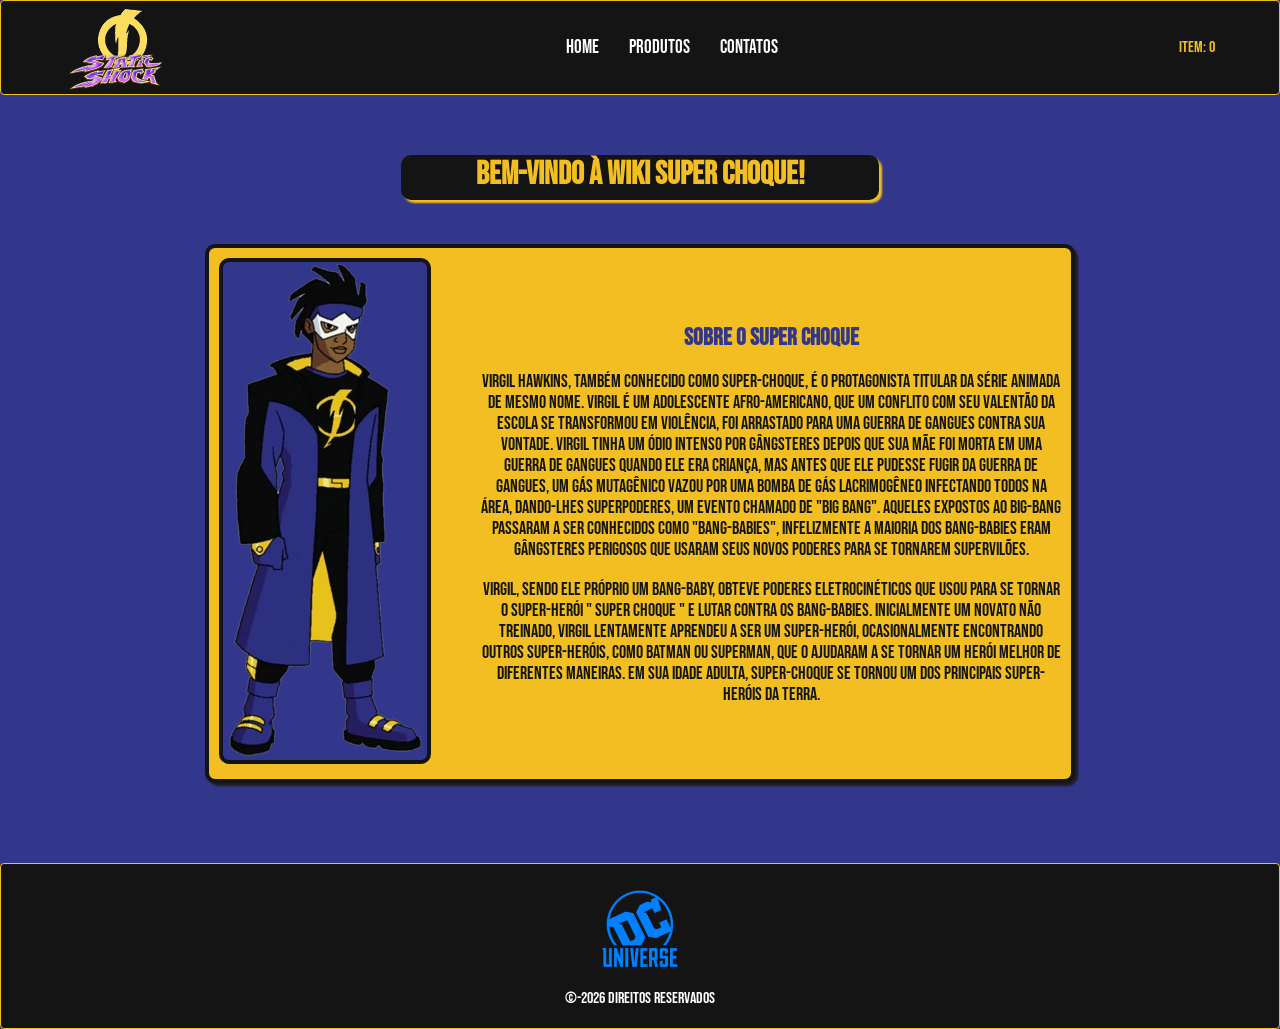
<file: index.html>
<!DOCTYPE html>
<html lang="pt-br">
<head>
    <meta charset="UTF-8">
    <meta name="viewport" content="width=device-width, initial-scale=1.0">
    <link rel="stylesheet" href="src/css/style.css">
    <link rel="shortcut icon" href="src/assets/favicon-superChoque.ico">
    <title>Wiki Super Choque</title>
</head>
    <header>
    <div>
        <img src="src/assets/logoStatic-Shock.png" alt="Static Shock" class="letreiro">
    </div>
       <img src="src/assets/favicon-superChoque.ico" alt="Logo Super Choque" class="raio">
       <nav>
            <ul>
                <li><a href="index.html">Home</a></li>
                <li><a href="produtos.html">Produtos</a></li>
                <li><a href="#">Contatos</a></li>
            </ul>
        </nav>
        <div class="carrinho">
            <span>Item: 0</span>
        </div>
    </header>
    <main id="conteiner">
        <div class="titulo">
            <h2>Bem-vindo à Wiki Super Choque!</h2>
        </div>
        <br>
        <section class="home">
            <div>
                <img src="src/assets/StaticShock-Animation.webp" alt="Banner Super Choque" class="banner">
            </div>
            <article>
            <h2>Sobre o Super Choque</h2>
            <br>
            <p>Virgil Hawkins, também conhecido como Super-Choque, é o protagonista titular da série animada de mesmo nome. Virgil é um adolescente afro-americano, que um conflito com seu valentão da escola se transformou em violência, foi arrastado para uma guerra de gangues contra sua vontade. Virgil tinha um ódio intenso por gângsteres depois que sua mãe foi morta em uma guerra de gangues quando ele era criança, mas antes que ele pudesse fugir da guerra de gangues, um gás mutagênico vazou por uma bomba de gás lacrimogêneo infectando todos na área, dando-lhes superpoderes, um evento chamado de "Big Bang". Aqueles expostos ao Big-Bang passaram a ser conhecidos como "Bang-Babies", infelizmente a maioria dos Bang-Babies eram gângsteres perigosos que usaram seus novos poderes para se tornarem supervilões.</p>
            <br>
            <p>Virgil, sendo ele próprio um Bang-Baby, obteve poderes eletrocinéticos que usou para se tornar o super-herói " Super choque " e lutar contra os Bang-Babies. Inicialmente um novato não treinado, Virgil lentamente aprendeu a ser um super-herói, ocasionalmente encontrando outros super-heróis, como Batman ou Superman, que o ajudaram a se tornar um herói melhor de diferentes maneiras. Em sua idade adulta, Super-choque se tornou um dos principais super-heróis da Terra.</p>
            </article>
        </section>
    </main>
    <footer>
        <div class="footer-content">
            <img src="src/assets/Imagem-dc.png" alt="" class="raio-footer">
            <p>&copy;-2026 Direitos Reservados</p>
        </div>
    </footer>
<body>
    
</body>
</html>
</file>
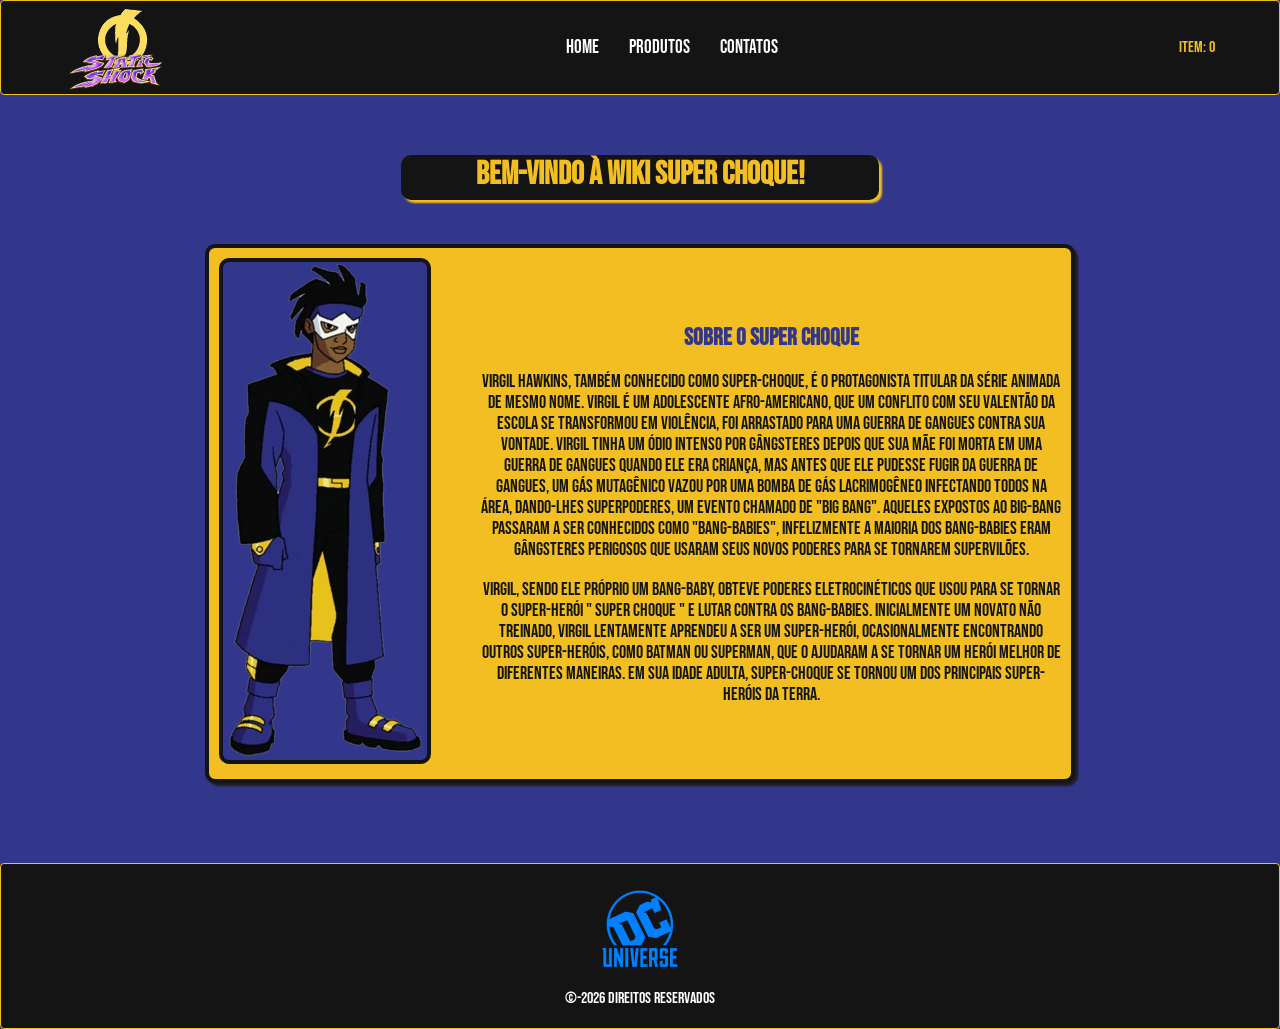
<file: home.html>
<!DOCTYPE html>
<html lang="pt-br">
<head>
    <meta charset="UTF-8">
    <meta name="viewport" content="width=device-width, initial-scale=1.0">
    <link rel="stylesheet" href="src/css/style.css">
    <link rel="shortcut icon" href="src/assets/favicon-superChoque.ico">
    <title>Wiki Super Choque</title>
</head>
    <header>
    <div>
        <img src="src/assets/logoStatic-Shock.png" alt="Static Shock" class="letreiro">
    </div>
       <img src="src/assets/favicon-superChoque.ico" alt="Logo Super Choque" class="raio">
       <nav>
            <ul>
                <li><a href="home.html">Home</a></li>
                <li><a href="produtos.html">Produtos</a></li>
                <li><a href="#">Contatos</a></li>
            </ul>
        </nav>
        <div class="carrinho">
            <span>Item: 0</span>
        </div>
    </header>
    <main id="conteiner">
        <div class="titulo">
            <h2>Bem-vindo à Wiki Super Choque!</h2>
        </div>
        <br>
        <section class="home">
            <div>
                <img src="src/assets/StaticShock-Animation.webp" alt="Banner Super Choque" class="banner">
            </div>
            <article>
            <h2>Sobre o Super Choque</h2>
            <br>
            <p>Virgil Hawkins, também conhecido como Super-Choque, é o protagonista titular da série animada de mesmo nome. Virgil é um adolescente afro-americano, que um conflito com seu valentão da escola se transformou em violência, foi arrastado para uma guerra de gangues contra sua vontade. Virgil tinha um ódio intenso por gângsteres depois que sua mãe foi morta em uma guerra de gangues quando ele era criança, mas antes que ele pudesse fugir da guerra de gangues, um gás mutagênico vazou por uma bomba de gás lacrimogêneo infectando todos na área, dando-lhes superpoderes, um evento chamado de "Big Bang". Aqueles expostos ao Big-Bang passaram a ser conhecidos como "Bang-Babies", infelizmente a maioria dos Bang-Babies eram gângsteres perigosos que usaram seus novos poderes para se tornarem supervilões.</p>
            <br>
            <p>Virgil, sendo ele próprio um Bang-Baby, obteve poderes eletrocinéticos que usou para se tornar o super-herói " Super choque " e lutar contra os Bang-Babies. Inicialmente um novato não treinado, Virgil lentamente aprendeu a ser um super-herói, ocasionalmente encontrando outros super-heróis, como Batman ou Superman, que o ajudaram a se tornar um herói melhor de diferentes maneiras. Em sua idade adulta, Super-choque se tornou um dos principais super-heróis da Terra.</p>
            </article>
        </section>
    </main>
    <footer>
        <div class="footer-content">
            <img src="src/assets/Imagem-dc.png" alt="" class="raio-footer">
            <p>&copy;-2026 Direitos Reservados</p>
        </div>
    </footer>
<body>
    
</body>
</html>
</file>
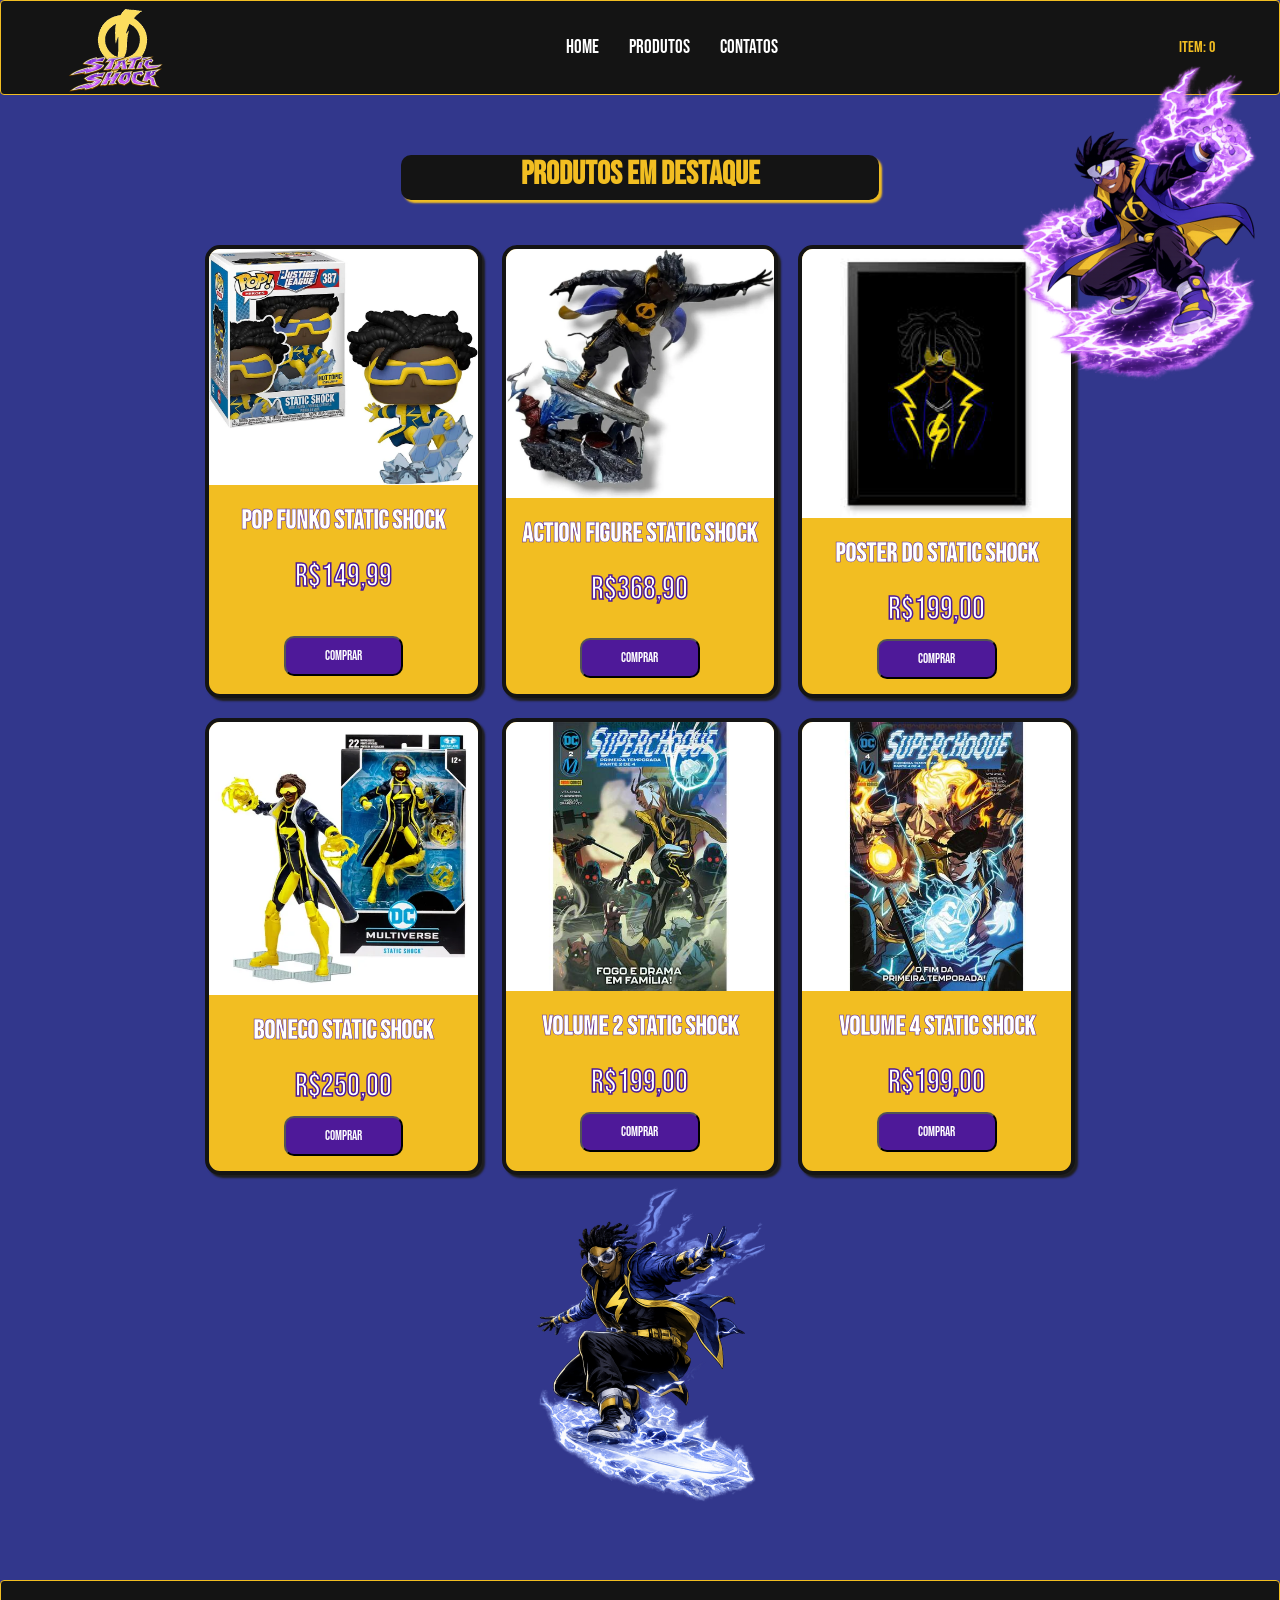
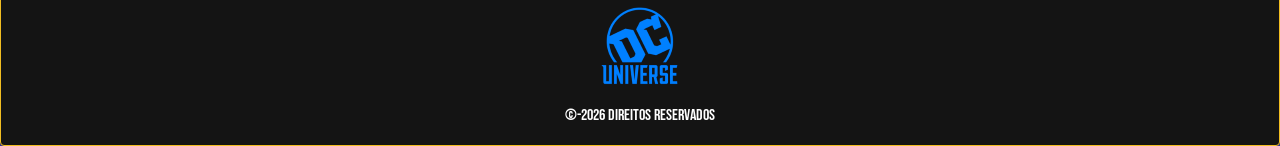
<file: produtos.html>
<!DOCTYPE html>
<html lang="pt-br">
<head>
    <meta charset="UTF-8">
    <meta name="viewport" content="width=device-width, initial-scale=1.0">
    <link rel="stylesheet" href="src/css/style.css">
    <link rel="shortcut icon" href="src/assets/favicon-superChoque.ico">
    <title>Wiki Super Choque</title>
</head>
    <header>
        <img src="src/assets/logoStatic-Shock.png" alt="Static Shock" class="letreiro">
    </div>
       <img src="src/assets/favicon-superChoque.ico" alt="Logo Super Choque" class="raio">
       <nav>
            <ul>
                <li><a href="index.html">Home</a></li>
                <li><a href="produtos.html">Produtos</a></li>
                <li><a href="#">Contatos</a></li>
            </ul>
        </nav>
        <div class="carrinho">
            <span>Item: 0</span>
        </div>
    </header>
    <main id="conteiner">
        <div id="decoração">
            <img src="src/assets/Static-Shock_backgroundimg.png" alt="Foto de fundo">
        </div>

        <div class="titulo">
            <h2>Produtos em Destaque</h2>
        </div>

        <section class="card">

            <div class="card-choque">
                <img src="src/assets/popFunko-SuperChoque.webp" alt="Pop Funko Super Choque">
                <article class="card-content">
                    <h3>Pop Funko Static Shock</h3>
                    <p class="preco">R$149,99</p>
                    <button id="btn-comprar1">Comprar</button>
                </article>
            </div>

            <div class="card-choque">
                <img src="src/assets/actionFigure-SuperChoque.webp" alt="Action Figure Super Choque">
                <article class="card-content">
                    <h3>Action Figure Static Shock</h3>
                    <p class="preco">R$368,90</p>
                    <button id="btn-comprar2">Comprar</button>
                </article>
            </div>

            <div class="card-choque">
                <img src="src/assets/poster-SuperChoque.jpg" alt="HQ Static Shock Vol 1">
                <article class="card-content">
                    <h3>Poster do Static Shock</h3>
                    <p class="preco">R$199,00</p>
                    <button class="btn-comprar">Comprar</button>
                </article>
            </div>
            
            <div class="card-choque">
                <img src="src/assets/img-BonecoShock.webp" alt="Boneco Super Choque">
                <article class="card-content">
                    <h3>Boneco Static Shock</h3>
                    <p class="preco">R$250,00</p>
                    <button class="btn-comprar">Comprar</button>
                </article>
            </div>

            <div class="card-choque">
                <img src="src/assets/SuperChoque02-hq.jpg" alt="HQ Static Shock Vol 2">
                <article class="card-content">
                    <h3>Volume 2 Static Shock</h3>
                    <p class="preco">R$199,00</p>
                    <button class="btn-comprar">Comprar</button>
                </article>
            </div>

            <div class="card-choque">
                <img src="src/assets/SuperChoque04-hq.jpg" alt="HQ Static Shock Vol 4">
                <article class="card-content">
                    <h3>Volume 4 Static Shock</h3>
                    <p class="preco">R$199,00</p>
                    <button class="btn-comprar">Comprar</button>
                </article>
            </div>

        </section>

        <div id="decoração2">
            <img src="src/assets/Decoração-StaticShock2.png" alt="Foto de fundo">
        </div>
    </main>
    <footer>
        <div class="footer-content">
            <img src="src/assets/Imagem-dc.png" alt="" class="raio-footer">
            <p>&copy;-2026 Direitos Reservados</p>
        </div>
    </footer>
<body>
    
</body>
</html>
</file>
<file: src/css/style.css>
/* Fonte importada */

@import url('https://fonts.googleapis.com/css2?family=Bebas+Neue&display=swap');

/* Variáveis de cor */

:root {
    --color-primary: #32378C;
    --secondary-color: #f2be22;
    --bg-dark: #141414;
    --bg-card:#f2be22;
    --text-color:#fff;
    --bg-rgba:rgba(0, 0, 0, 0.8);
    --third-color:#4e1999;
}

/* Estilos globais */

*{
    margin: 0;
    padding: 0;
    box-sizing: border-box;
    font-family: 'bebas neue', cursive;
}

body {
    background-color: var(--color-primary);
    color:var(--text-color)   
}

header {
    display: flex;
    justify-content: space-between;
    align-items: center;
    padding: 20px 5%;
    background: var(--bg-dark);
    border: 1px solid var(--secondary-color);
    border-radius: 4px;
}

.raio {
    width: 4%;
    position: absolute;
    margin-top: -12px;
    margin-left: 32px;
}

@media (max-width: 768px) {
  .raio {
    width: 8%;
    margin-top: -12px;
    margin-left: 32px;
  }
}

.letreiro {
    margin-bottom: -55px;
    position: relative;
    z-index: 10;
}

nav ul {
    display: flex;
    list-style: none;
}

nav ul li{
    padding: 15px;
    font-family: 'Bebas Neue', cursive;
    font-size: 1.2rem;
}

nav ul li a{
    color: var(--text-color);
    text-decoration: none;
}

.carrinho {
    color: var(--secondary-color);
}

nav ul li a:hover {
    color: var(--secondary-color);
    text-decoration: underline;
    text-transform: uppercase;
}

#conteiner {
    padding: 40px 16%;

}
/* Página Home */

.titulo {
    display: flex;
    justify-content: center;
    align-items: center;
    margin-top: 20px;
}

.titulo h2 {  
    font-size: 2rem;
    font-family: 'Bebas Neue', cursive;
    text-align: center;
    width: 55%;
    height: 45px;
    margin-bottom: 25px;
    color: var(--bg-card);
    background: var(--bg-dark);
    box-shadow: 3px 3px 2px var(--secondary-color);
    border-radius: 10px;

}

@media (max-width: 768px) {
  .titulo h2 {
    width: 100%;
    font-size: 1.6rem;
  }
}

.home {
    display: flex;
    justify-content: space-between;
    gap: 50px;
    align-items: center;
    background: var(--bg-card);
    padding: 10px;
    width: 100%;
    border-radius: 10px;
    box-shadow: 3px 3px 2px #1f1e1e;
    border: 4px solid var(--bg-dark);
}

@media (max-width: 768px) {
  .home {
    flex-direction: column;
    gap: 20px;
  }

  .home img {
    width: 100%;
    height: auto;
  }
}

.home img {
    background: var(--color-primary);
    border: 4px solid var(--bg-dark);
    border-radius: 10px;
}

.home h2 {
    font-size: 1.5rem;
    font-family: 'Bebas Neue', cursive;
    text-align: center;
    color: var(--color-primary);
}

.home p {
    font-size: 1.1rem;
    font-family: 'Bebas Neue', cursive;
    text-align: center;
    color: var(--bg-dark);
}

footer {
    background: var(--bg-dark);
    color: var(--text-color);
    text-align: center;
    font-family: 'Bebas Neue', cursive;
    padding: 20px 0;
    margin-top: 40px;
    border: 1px solid var(--secondary-color);
    border-radius: 4px;
}

/* Página Produtos */

#decoração {
    justify-content: center;
    display: flex;
    position: absolute;
    margin-top: -80px;
    margin-left: 63%;
    z-index: 10;
    overflow: hidden;
}

@media (max-width: 768px) {
  #decoração {
    display: none;
  }
}

.card {
    display: grid;
    grid-template-columns: repeat(auto-fit, minmax(250px, 1fr));
    gap: 20px;
    margin-top: 20px;
}

.card-choque {
    background: var(--bg-card);
    border-radius: 15px;
    overflow: hidden;
    transition: transform 01s ease;
    border: 4px solid var(--bg-dark);
    box-shadow: 3px 3px 2px #1f1e1e;
}

.card-choque:hover {
    transform: translateY(-10px);
    border: 5px solid;
    border-color: var(--third-color);
    box-shadow: 5px 5px 3px var(--bg-dark);
}

.card-choque img {
    width: 100%;
    height: auto;
}

.card-content {
    padding: 15px;
    text-align: center;
}

.card-content h3 {
    font-size: 1.7rem;
    -webkit-text-stroke: 0.5px var(--third-color);
    color: var(--text-color);
    margin-bottom: 20px;
}

.preco {
    font-size: 2rem;
    -webkit-text-stroke: 1.5px var(--third-color);
    color: var(--text-color);
    margin-bottom: 10px;
}

#btn-comprar1 {
    background: var(--third-color);
    padding: 10px 20px;
    border-radius: 10px;
    cursor: pointer;
    width: 50%;
    margin-top: 30px;
    color: var(--text-color);
}

#btn-comprar2 {
    background: var(--third-color);
    padding: 10px 20px;
    border-radius: 10px;
    cursor: pointer;
    width: 50%;
    margin-top: 19px;
    color: var(--text-color);
}

.btn-comprar {
    background: var(--third-color);
    padding: 10px 20px;
    border-radius: 10px;
    cursor: pointer;
    width: 50%;
    color: var(--text-color);
}

#btn-comprar1:hover {
    color: var(--secondary-color);
    transform: scale(1.2);
}

#btn-comprar2:hover {
    color: var(--secondary-color);
    transform: scale(1.2);
}

.btn-comprar:hover {
    color: var(--secondary-color);
    transform: scale(1.2);
}


#decoração2 {
    justify-content: center;
    display: flex;
    position: relative;
    margin-bottom: -50px;
}
</file>
